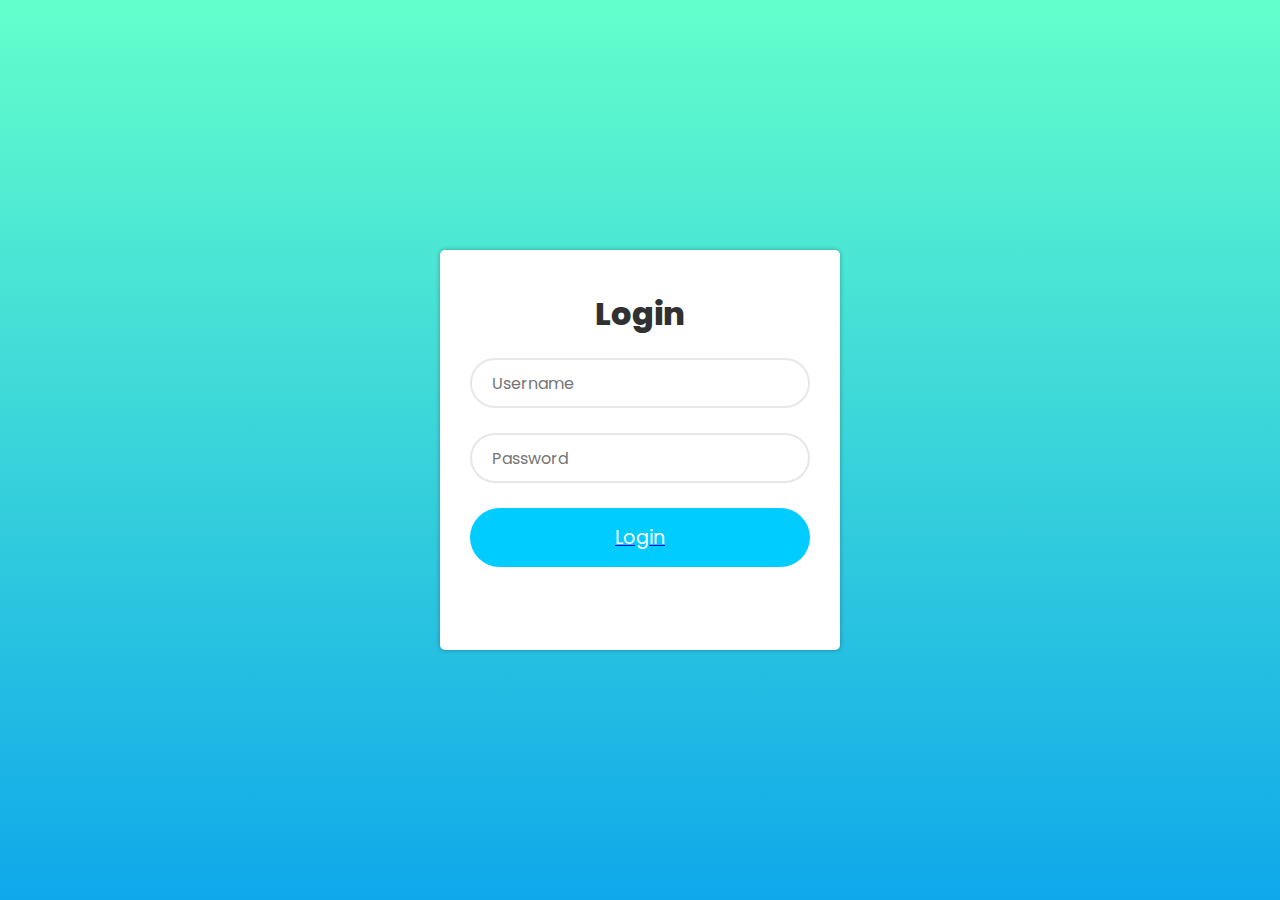
<file: login.html>
<!DOCTYPE html>
<html>

<meta http-equiv="content-type" content="text/html;charset=UTF-8" /><!-- /Added by HTTrack -->
<head>
    <meta charset="utf-8">
    <meta name="viewport" content="width=device-width, initial-scale=1.0">

    <link rel="stylesheet" href="assets/font-awesome/4.7.0/css/font-awesome.min.css">

    <link rel="stylesheet" type="text/css" href="view/style.css">

    <title>Log In</title>
    <link rel="shortcut icon" href="images/LogoPerson.png" />
</head>

<body>
    <div class="alert alert-warning" role="alert">
            </div>

    <div class="container">
        <form action="" method="" class="login-email">
            <p class="login-text" style="font-size: 2rem; font-weight: 800;">Login</p>
            <div class="input-group">
                <input type="field" placeholder="Username" name="id_akun" required>
            </div>
            <div class="input-group">
                <input type="password" placeholder="Password" name="password" required>
            </div>
            <div class="input-group"><a href="index.html">
                <button name="submit" class="btn">Login</button>
            </a>
                
            </div>
            <!-- <p class="login-register-text">Anda belum punya akun? <a href="register.php">Register</a></p> -->
        </form>
    </div>
</body>
</html>
</file>
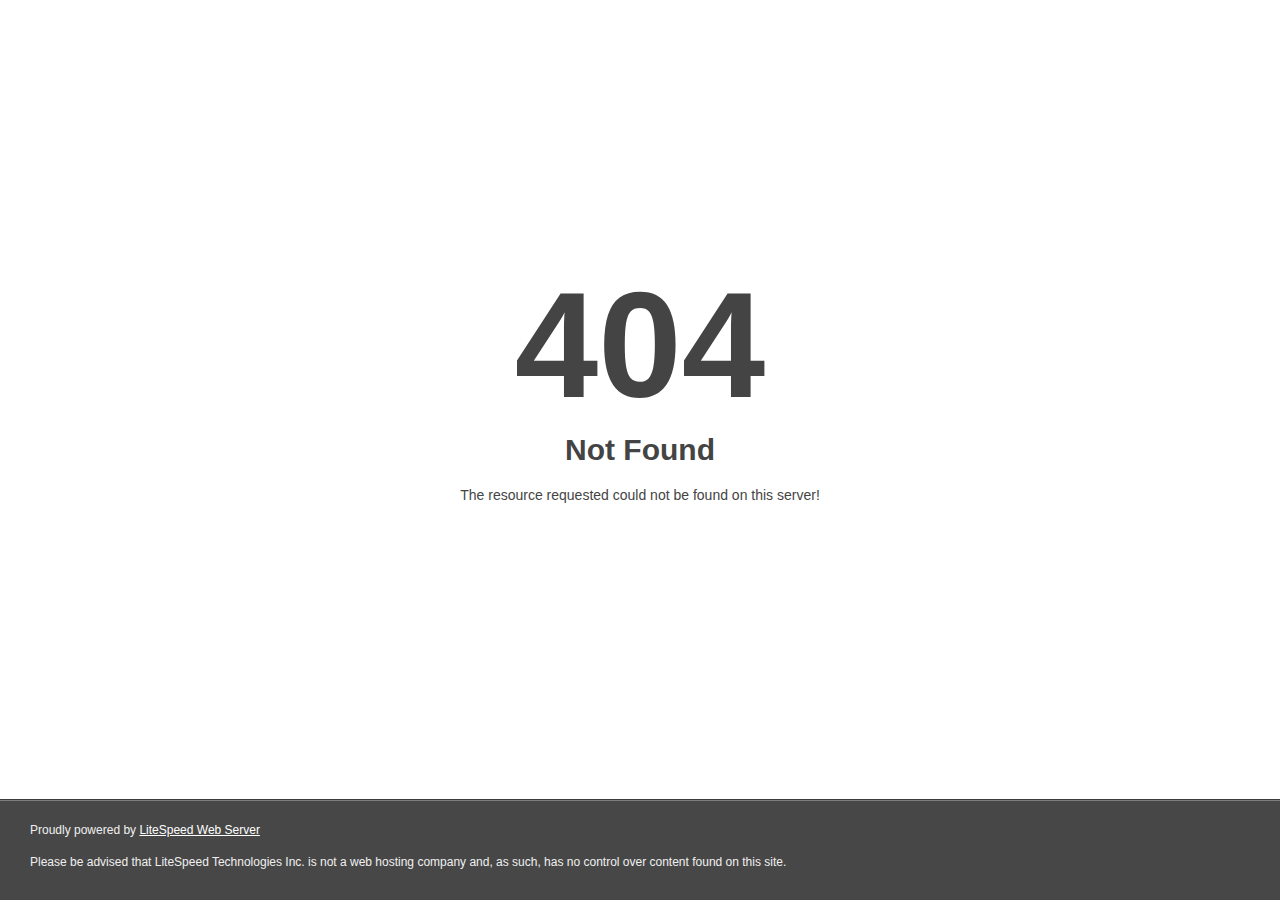
<file: assets/img/downloading.html>
<!DOCTYPE html>
<html style="height:100%">
<head>
<meta name="viewport" content="width=device-width, initial-scale=1, shrink-to-fit=no" />
<title> 404 Not Found
</title></head>
<body style="color: #444; margin:0;font: normal 14px/20px Arial, Helvetica, sans-serif; height:100%; background-color: #fff;">
<div style="height:auto; min-height:100%; ">     <div style="text-align: center; width:800px; margin-left: -400px; position:absolute; top: 30%; left:50%;">
        <h1 style="margin:0; font-size:150px; line-height:150px; font-weight:bold;">404</h1>
<h2 style="margin-top:20px;font-size: 30px;">Not Found
</h2>
<p>The resource requested could not be found on this server!</p>
</div></div><div style="color:#f0f0f0; font-size:12px;margin:auto;padding:0px 30px 0px 30px;position:relative;clear:both;height:100px;margin-top:-101px;background-color:#474747;border-top: 1px solid rgba(0,0,0,0.15);box-shadow: 0 1px 0 rgba(255, 255, 255, 0.3) inset;">
<br>Proudly powered by  <a style="color:#fff;" href="http://www.litespeedtech.com/error-page">LiteSpeed Web Server</a><p>Please be advised that LiteSpeed Technologies Inc. is not a web hosting company and, as such, has no control over content found on this site.</p></div></body></html>
</file>
<file: view/style.css>
@import url('https://fonts.googleapis.com/css2?family=Poppins:ital,wght@0,100;0,200;0,300;0,400;0,500;0,600;0,700;0,800;0,900;1,100;1,200;1,300;1,400;1,500;1,600;1,700;1,800;1,900&amp;display=swap');
 
* {
    margin: 0;
    padding: 0;
    box-sizing: border-box;
    font-family: 'Poppins', sans-serif;
}
 
body {
    width: 100%;
    min-height: 100vh;
    background-image: linear-gradient(rgba(99, 255, 203, 1), rgba(15, 168, 234, 1)), url(img/background.html);
    background-position: center;
    background-size: cover;
    display: flex;
    justify-content: center;
    align-items: center;
}
 
.container {
    width: 400px;
    min-height: 400px;
    background: #FFF;
    border-radius: 5px;
    box-shadow: 0 0 5px rgba(0,0,0,.3);
    padding: 40px 30px;
}
 
.container .login-text {
    color: rgb(49, 49, 49);
    font-weight: 500;
    font-size: 1.1rem;
    text-align: center;
    margin-bottom: 20px;
    display: block;
    text-transform: capitalize;
}
 
.container .login-email .input-group {
    width: 100%;
    height: 50px;
    margin-bottom: 25px;
}
 
.container .login-email .input-group input {
    width: 100%;
    height: 100%;
    border: 2px solid #e7e7e7;
    padding: 15px 20px;
    font-size: 1rem;
    border-radius: 30px;
    background: transparent;
    outline: none;
    transition: .3s;
}
 
.container .login-email .input-group input:focus, .container .login-email .input-group input:valid {
    border-color: #00a6f3;
}
 
.container .login-email .input-group .btn {
    display: block;
    width: 100%;
    padding: 15px 20px;
    text-align: center;
    border: none;
    background: #00ccff;
    outline: none;
    border-radius: 30px;
    font-size: 1.2rem;
    color: #FFF;
    cursor: pointer;
    transition: .3s;
}
 
.container .login-email .input-group .btn:hover {
    transform: translateY(-5px);
    background: #00baf3;
}
 
.login-register-text {
    color: rgb(49, 49, 49);
    font-weight: 600;
}
 
/* .login-register-text a {
    text-decoration: underline;
    color: #81cfee;
    
} */
 
.container-logout {
    width: 500px;
    min-height: 200px;
    background: #FFF;
    border-radius: 5px;
    box-shadow: 0 0 5px rgba(0,0,0,.3);
    padding: 40px 30px;
}
 
.container-logout .login-email .input-group .btn {
    display: block;
    width: 100%;
    padding: 15px 20px;
    text-align: center;
    border: none;
    background: #00ccff;
    outline: none;
    border-radius: 30px;
    font-size: 1.2rem;
    color: #FFF;
    cursor: pointer;
    transition: .3s;
    margin-top: 20px;
}
 
.container-logout .login-email .input-group .btn:hover {
    transform: translateY(-5px);
    background: #00baf3;
}
 
@media (max-width: 430px) {
    .container {
        width: 300px;
    }
}
</file>
